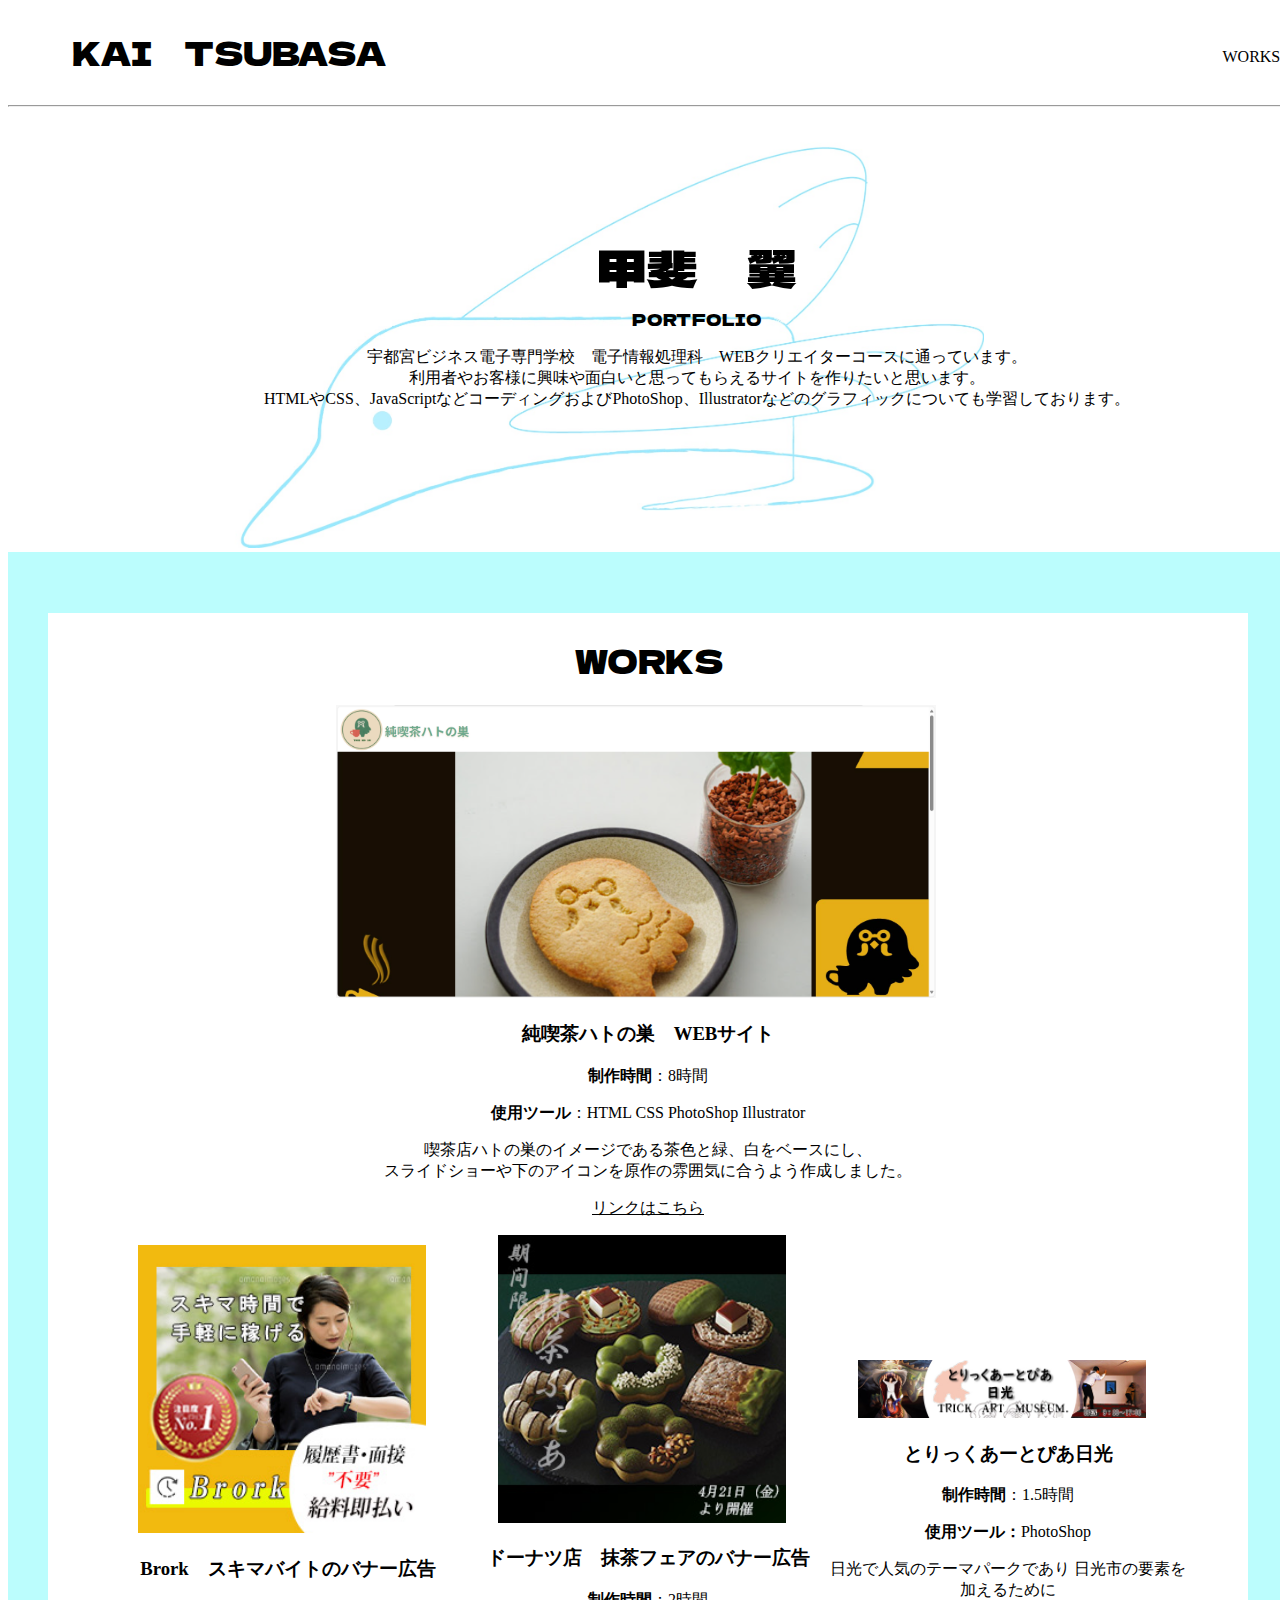
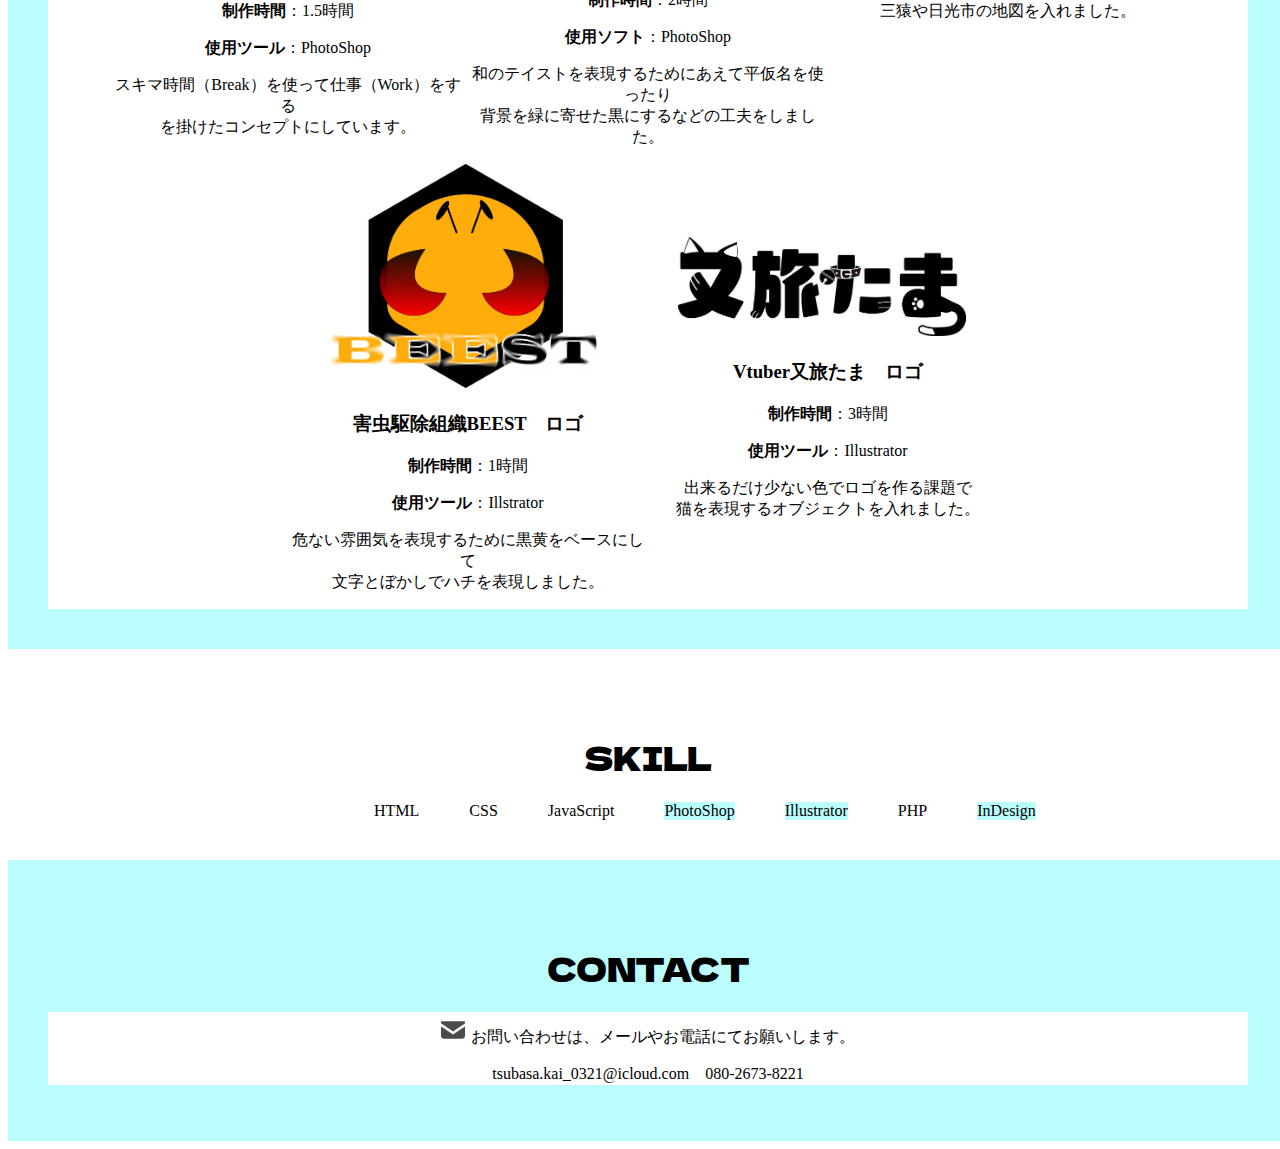
<file: start.html>
<!DOCTYPE html>
<html lang="en">
<head>
    <meta charset="UTF-8">
    <meta name="viewport" content="width=device-width, initial-scale=1.0">
    <link rel="stylesheet" href="style.css">
    <link rel="preconnect" href="https://fonts.googleapis.com">
<link rel="preconnect" href="https://fonts.gstatic.com" crossorigin>
<link href="https://fonts.googleapis.com/css2?family=Comic+Relief:wght@400;700&family=Dela+Gothic+One&family=Itim&family=M+PLUS+Rounded+1c:wght@100;300;400;500;700;800;900&family=Mochiy+Pop+One&family=Roboto:ital,wght@0,100..900;1,100..900&family=Sawarabi+Gothic&family=Yusei+Magic&family=Zen+Maru+Gothic&display=swap" rel="stylesheet">
<link rel="icon" type="image/ico" href="images/LP.jpg">
<title>甲斐翼　PORTFOLIO</title>
</head>
<body>
    <header>
        <h1>KAI<span>　</span>TSUBASA</h1>
        <div class="side_menu">
            <ul>
                <li><a href="#works">WORKS</a></li>
                <li><a href="#skill">SKILL</a></li>
                <li><a href="#contact">contact</a></li>
            </ul>
        </div>
    </header>
    <hr>
    <nav>
        <img src="images/LP.jpg">
        <div class="NAME">
            <h1>甲斐　翼</h1>
            <p class="deta">PORTFOLIO</p>
            <p>宇都宮ビジネス電子専門学校　電子情報処理科　WEBクリエイターコースに通っています。<br>
                利用者やお客様に興味や面白いと思ってもらえるサイトを作りたいと思います。<br>
                HTMLやCSS、JavaScriptなどコーディングおよびPhotoShop、Illustratorなどのグラフィックについても学習しております。</p>
        </div>
    </nav>
    <main>
        <div class="contena">
            <h1 id="works">WORKS</a></h1>
        <p class="main_img" class="c"><img src="images/im.jpg.png"><br>
            <h3 class="cent">純喫茶ハトの巣　WEBサイト</h3>
            <p class="cent"><b>制作時間</b>：8時間</p>
            <p class="cent"><b>使用ツール</b>：HTML CSS PhotoShop Illustrator</p>
            <p class="cent">喫茶店ハトの巣のイメージである茶色と緑、白をベースにし、<br>
                スライドショーや下のアイコンを原作の雰囲気に合うよう作成しました。</p>
            <p class="cent border"><a href="site/index.html">リンクはこちら</a></p>
        </p>
        <div class="flex_box">
            <div class="con_img">
                <img src="images/5.jpg">
                <h3 class="cent">Brork　スキマバイトのバナー広告</h3>
                <p class="cent"><b>制作時間</b>：1.5時間</p>
                <p class="cent"><b>使用ツール</b>：PhotoShop</p>
                <p class="cent">スキマ時間（Break）を使って仕事（Work）をする<br>を掛けたコンセプトにしています。</p>
            </div>
            <div class="con_img">
                <img src="images/6.jpg">
                <h3 class="cent">ドーナツ店　抹茶フェアのバナー広告</h3>
                <p class="cent"><b>制作時間</b>：2時間</p>
                <p class="cent"><b>使用ソフト</b>：PhotoShop</p>
                <p class="cent">和のテイストを表現するためにあえて平仮名を使ったり<br>
                    背景を緑に寄せた黒にするなどの工夫をしました。</p>
            </div>
            <div class="con_img">
            <img src="images/6 (1).jpg">
            <h3 class="cent">とりっくあーとぴあ日光</h3>
            <p class="cent"><b>制作時間</b>：1.5時間</p>
            <p class="cent"><b>使用ツール：</b>PhotoShop</p>
            <p class="cent">日光で人気のテーマパークであり
                日光市の要素を加えるために<br>三猿や日光市の地図を入れました。</p>
            </div>
            <div class="con_img">
                <img src="images/0128-bee.jpg">
                <h3 class="cent">害虫駆除組織BEEST　ロゴ</h3>
                <p class="cent"><b>制作時間</b>：1時間</p>
                <p class="cent"><b>使用ツール</b>：Illstrator</p>
                <p class="cent">危ない雰囲気を表現するために黒黄をベースにして<br>
                    文字とぼかしでハチを表現しました。</p>
            </div>
            <div class="con_img">
                <img src="images/v_logo.jpg">
                <h3 class="cent">Vtuber又旅たま　ロゴ</h3>
                <p class="cent"><b>制作時間</b>：3時間</p>
                <p class="cent"><b>使用ツール</b>：Illustrator</p>
                <p class="cent">出来るだけ少ない色でロゴを作る課題で<br>
                猫を表現するオブジェクトを入れました。</p>
            </div>
        </div>
        </div>
    </main>
    <main class="m_2">
        <h1 id="skill">SKILL</h1>
        <div class="fl_menu">
            <ul class="skill_con">
                <li>HTML</li>
                <li>CSS</li>
                <li>JavaScript</li>
                <li class="cg">PhotoShop</li>
                <li class="cg">Illustrator</li>
                <li>PHP</li>
                <li class="cg">InDesign</li>
            </ul>
        </div>
    </main>
    <main class="m_3">
        <h1 id="contact">CONTACT</h1>
        <div class="white">
            <p class="white"><img src="images/mail.jpeg">お問い合わせは、メールやお電話にてお願いします。</p>
            <p class="white">tsubasa.kai_0321@icloud.com　080-2673-8221</p>
        </div>
    </main>
</body>
</html>
</file>
<file: style.css>
@charset "utf-8";
body{
  width: 100%;
}
a{
  text-decoration: none;
  color: black;
}
a:hover{
    background-color: rgb(187, 253, 253);
}
header,nav {
  padding-left: 5%;
}
header,ul{
  display: flex;
}
ul{
  margin-left: 220%;
  margin-top: 40px;
}
ul li{
  list-style-type: none;
  margin-left: 50px;
}
h1{
  font-family: "Dela Gothic One", sans-serif;
  font-weight: 400;
  font-style: normal;
}
nav{
  position: relative;
}
nav img{
  width: 75%;
  opacity: 0.5;
}
.NAME{
  position: absolute;
  top: 25%;
  left: 20%;
}
.NAME{
  text-align: center;
}
.NAME h1{
  font-size: 50px;
    line-height: 1.0rem;
}
.deta{
  font-weight: bold;
  font-family: "Dela Gothic One", sans-serif;
  font-weight: 400;
  font-style: normal;
}
main{
  background-color: rgb(187, 253, 253);
  padding: 40px;
}
.contena{
  background-color: white;

}
main h1{
  text-align: center;
  padding-top: 2%;
}
.main_img img{
  width: 50%;
  margin-left: 24%;
}
.flex_box{
  display: flex;
  flex-wrap: wrap;
  justify-content: center;
  align-items: center;
}
/*.flex_box img{
  margin-left: 5%;
  width: 23%;
  padding: 2%;
}*/
.con_img{
  width: 30%;
  /*padding-left: 2%;*/
}
.con_img img{
  width: 80%;
  margin-left: 30px;
}
.m_2{
  background-color: white;
}
.c:hover{
  background-color: white;
}
.cent{
  text-align: center;
} 
.skill_con{
margin: 0;
padding-left: 23%;
}
.cg{
  background-color:rgb(187, 253, 253);
}
.white{
  background-color: white;
  text-align: center;
}
.white img{
  width: 2%;
  padding-right: 0.5%;
  padding-top: 0.5%;
}
.border{
  text-decoration: underline;
}
</file>
